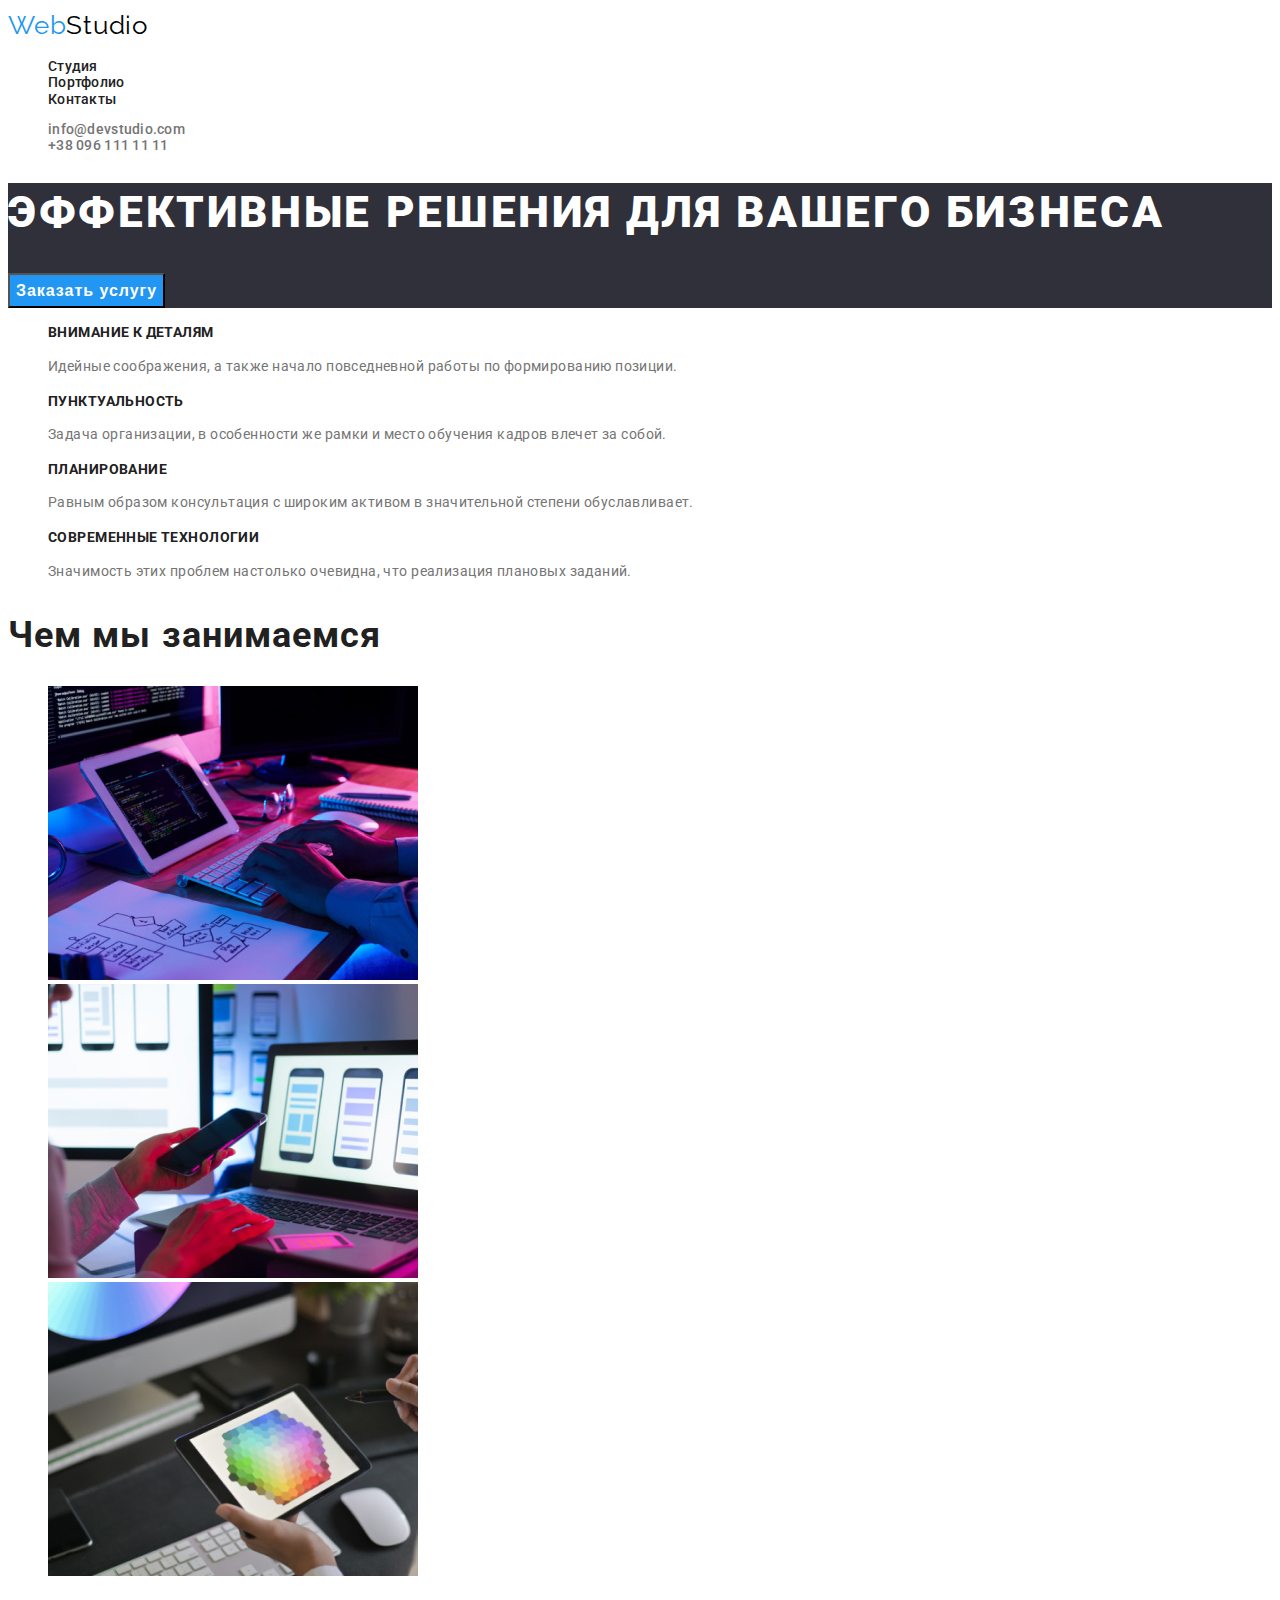
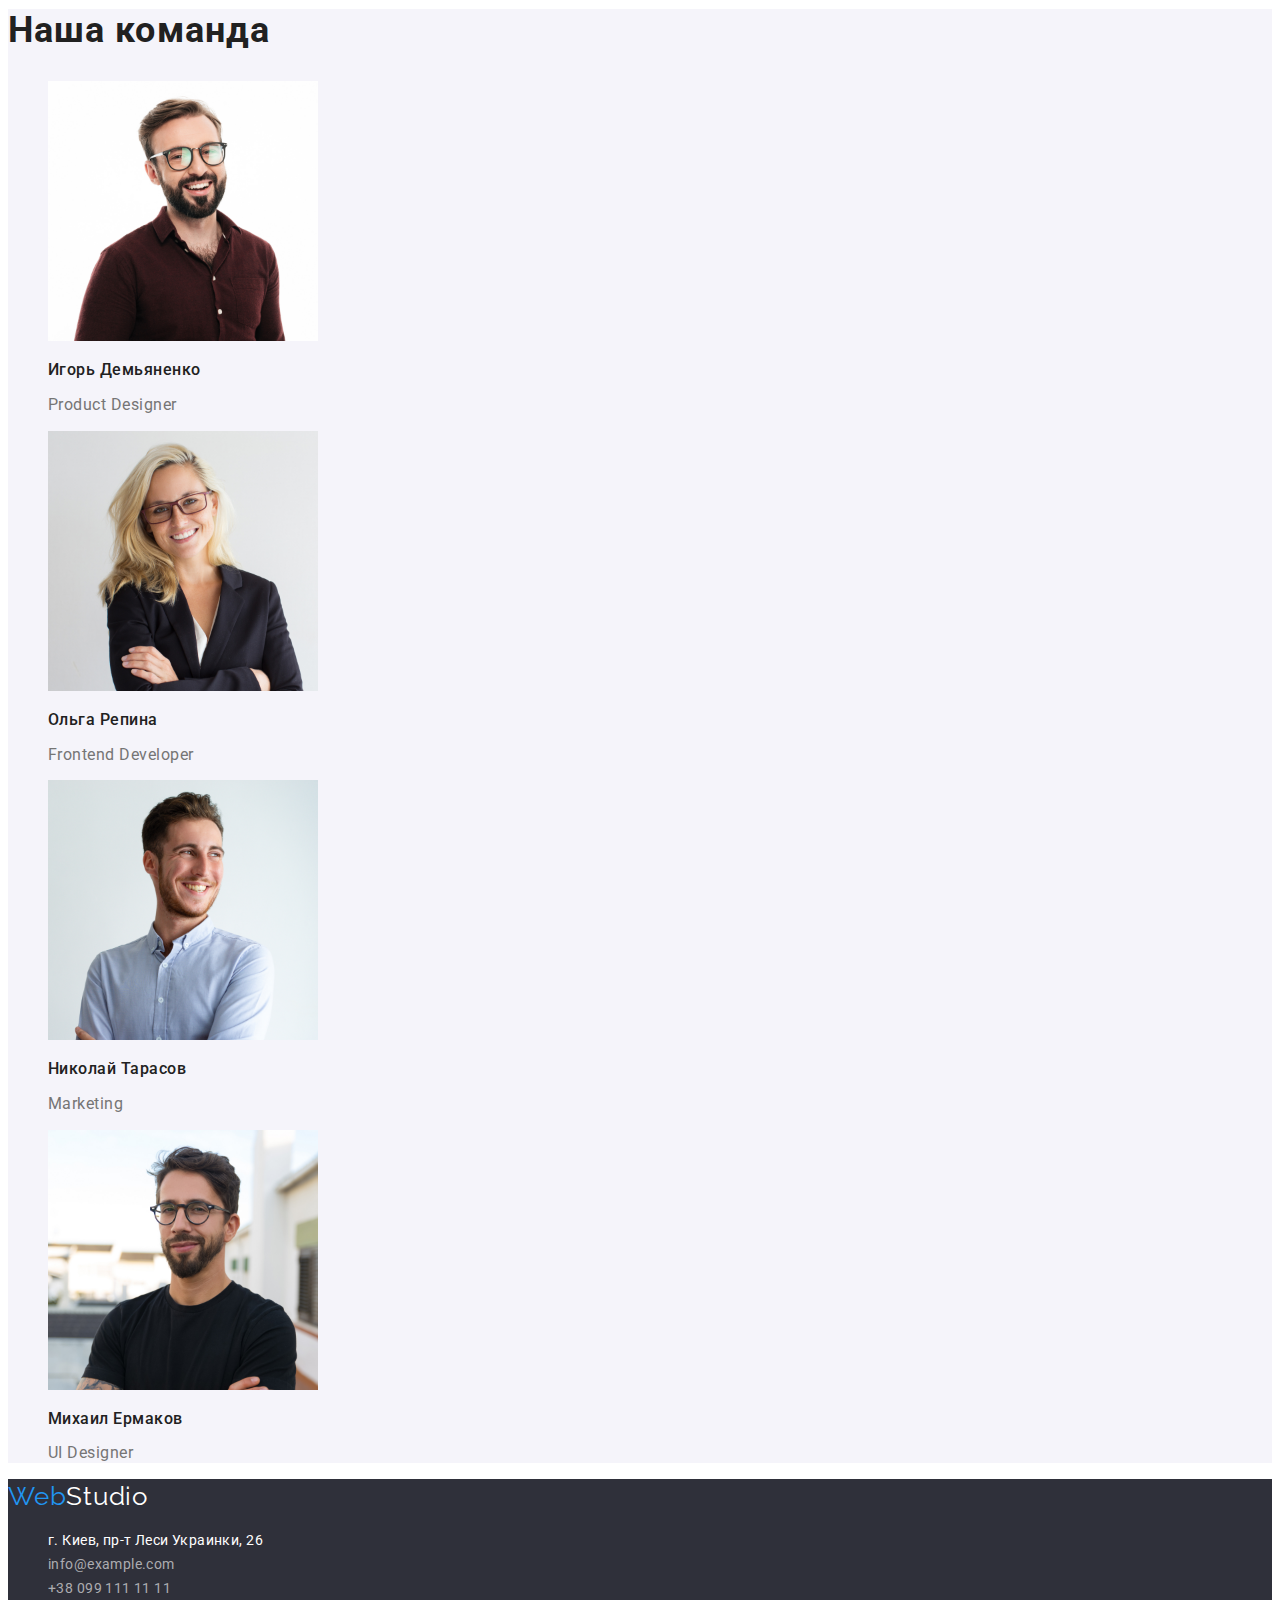
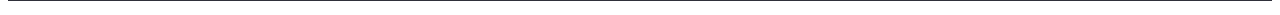
<file: index.html>
<!DOCTYPE html>
<html lang="ru">
  <head>
    <meta charset="UTF-8" />
    <meta http-equiv="X-UA-Compatible" content="IE=edge" />
    <meta name="viewport" content="width=device-width, initial-scale=1.0" />
    <title>Эффективные решения для вашего бизнеса</title>
    <link rel="preconnect" href="https://fonts.googleapis.com" />
    <link rel="preconnect" href="https://fonts.gstatic.com" crossorigin />
    <link
      href="https://fonts.googleapis.com/css2?family=Raleway:wght@700&family=Roboto:wght@400;500;700;900&display=swap"
      rel="stylesheet"
    />
    <link
      rel="stylesheet"
      href="https://cdnjs.cloudflare.com/ajax/libs/modern-normalize/1.1.0/modern-normalize.min.css"
      integrity="sha512-wpPYUAdjBVSE4KJnH1VR1HeZfpl1ub8YT/NKx4PuQ5NmX2tKuGu6U/JRp5y+Y8XG2tV+wKQpNHVUX03MfMFn9Q=="
      crossorigin="anonymous"
      referrerpolicy="no-referrer"
    />
    <link rel="stylesheet" href="./css/styles.css" />
  </head>

  <body>
    <header>
      <nav>
        <!--Logo-->
        <a href="./" class="logo">Web<span class="logo-black">Studio</span></a>

        <!--Navigation-->
        <ul class="site-nav">
          <li><a href="./index.html">Студия</a></li>
          <li><a href="./portfolio.html">Портфолио</a></li>
          <li><a href="">Контакты</a></li>
        </ul>
      </nav>

      <!--Contacts-->
      <ul class="contact-links">
        <li>
          <a href="mailto:info@devstudio.com">info@devstudio.com</a>
        </li>
        <li>
          <a href="tel:+380961111111">+38 096 111 11 11</a>
        </li>
      </ul>
    </header>

    <main>
      <!--Hero-->
      <section class="hero">
        <h1>Эффективные решения для вашего бизнеса</h1>
        <button type="button">Заказать услугу</button>
      </section>

      <!--Features-->
      <section class="features">
        <h2 style="display: none">Особенности</h2>
        <ul>
          <li>
            <h3>Внимание к деталям</h3>
            <p>
              Идейные соображения, а также начало повседневной работы по
              формированию позиции.
            </p>
          </li>
          <li>
            <h3>Пунктуальность</h3>
            <p>
              Задача организации, в особенности же рамки и место обучения кадров
              влечет за собой.
            </p>
          </li>
          <li>
            <h3>Планирование</h3>
            <p>
              Равным образом консультация с широким активом в значительной
              степени обуславливает.
            </p>
          </li>
          <li>
            <h3>Современные технологии</h3>
            <p>
              Значимость этих проблем настолько очевидна, что реализация
              плановых заданий.
            </p>
          </li>
        </ul>
      </section>

      <!--What We Do-->
      <section>
        <h2 class="main-title">Чем мы занимаемся</h2>
        <ul>
          <li>
            <img
              src="./images/im1.jpg"
              alt="Руки у планшета с клавиатурой"
              width="370"
            />
          </li>
          <li>
            <img
              src="./images/im2.jpg"
              alt="Телефон в руке возле ноутбука"
              width="370"
            />
          </li>
          <li>
            <img
              src="./images/im3.jpg"
              alt="Планшет и стилус в руках"
              width="370"
            />
          </li>
        </ul>
      </section>

      <!--Our Team-->
      <section class="team">
        <h2 class="main-title">Наша команда</h2>
        <ul>
          <li>
            <img src="./images/member1.jpg" alt="Член команды 1" width="270" />
            <h3>Игорь Демьяненко</h3>
            <p>Product Designer</p>
          </li>
          <li>
            <img src="./images/member2.jpg" alt="Член команды 2" width="270" />
            <h3>Ольга Репина</h3>
            <p>Frontend Developer</p>
          </li>
          <li>
            <img src="./images/member3.jpg" alt="Член команды 3" width="270" />
            <h3>Николай Тарасов</h3>
            <p>Marketing</p>
          </li>
          <li>
            <img src="./images/member4.jpg" alt="Член команды 4" width="270" />
            <h3>Михаил Ермаков</h3>
            <p>UI Designer</p>
          </li>
        </ul>
      </section>
    </main>

    <footer class="footer">
      <a href="./" class="logo">Web<span class="logo-white">Studio</span></a>
      <ul class="footer-links">
        <li>
          <address>г. Киев, пр-т Леси Украинки, 26</address>
        </li>
        <li>
          <a href="mailto:info@example.com">info@example.com</a>
        </li>
        <li>
          <a href="tel:+380991111111">+38 099 111 11 11</a>
        </li>
      </ul>
    </footer>
  </body>
</html>
</file>
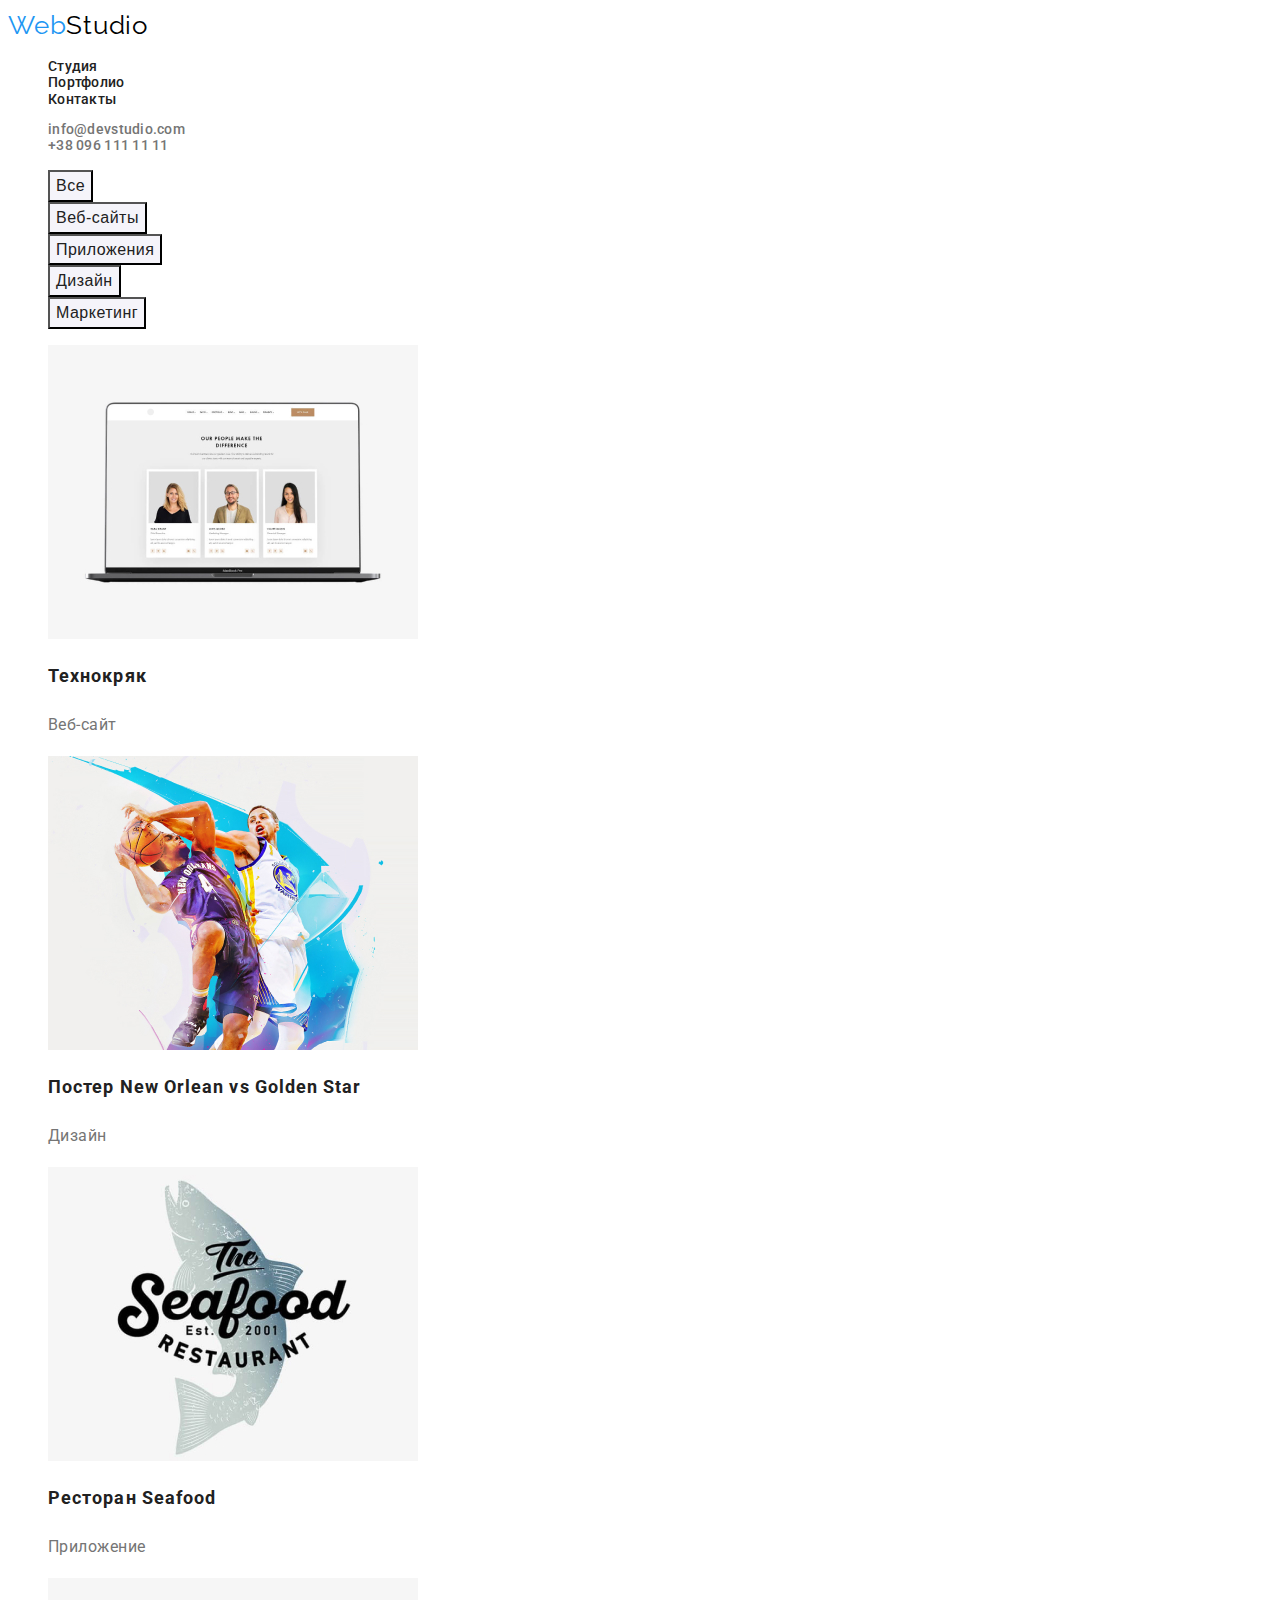
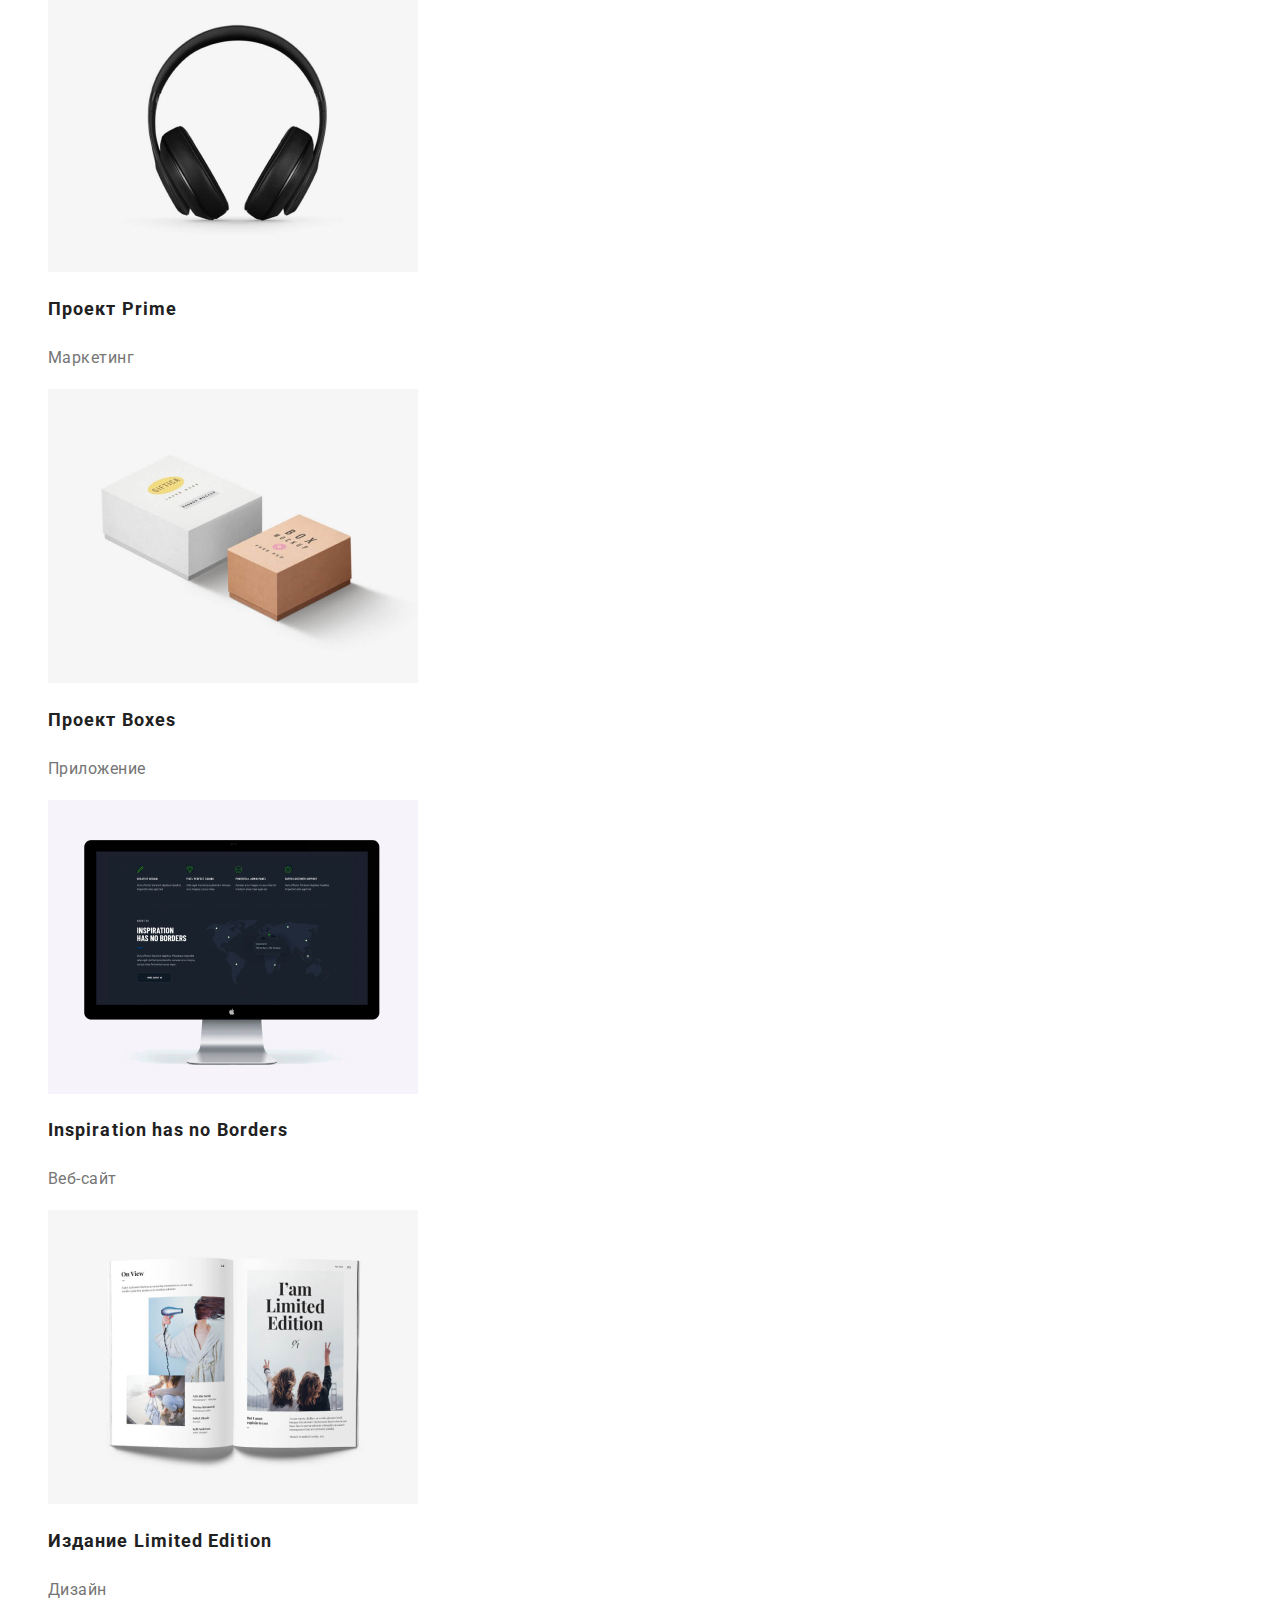
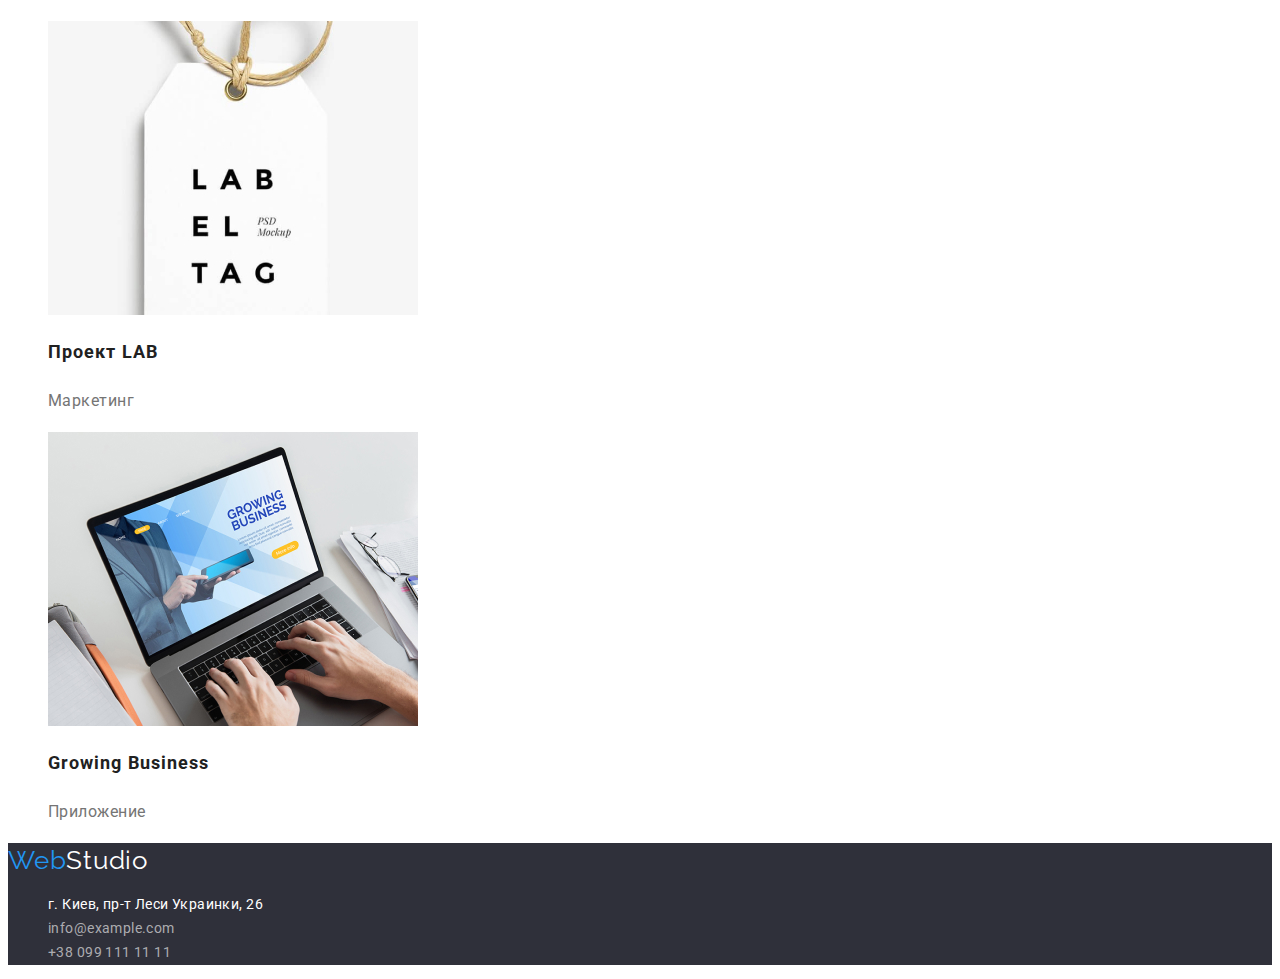
<file: portfolio.html>
<!DOCTYPE html>
<html lang="ru">
  <head>
    <meta charset="UTF-8" />
    <meta http-equiv="X-UA-Compatible" content="IE=edge" />
    <meta name="viewport" content="width=device-width, initial-scale=1.0" />
    <title>Портфолио</title>
    <link rel="preconnect" href="https://fonts.googleapis.com" />
    <link rel="preconnect" href="https://fonts.gstatic.com" crossorigin />
    <link
      href="https://fonts.googleapis.com/css2?family=Raleway:wght@700&family=Roboto:wght@400;500;700;900&display=swap"
      rel="stylesheet"
    />
    <link
      rel="stylesheet"
      href="https://cdnjs.cloudflare.com/ajax/libs/modern-normalize/1.1.0/modern-normalize.min.css"
      integrity="sha512-wpPYUAdjBVSE4KJnH1VR1HeZfpl1ub8YT/NKx4PuQ5NmX2tKuGu6U/JRp5y+Y8XG2tV+wKQpNHVUX03MfMFn9Q=="
      crossorigin="anonymous"
      referrerpolicy="no-referrer"
    />
    <link rel="stylesheet" href="./css/styles.css" />
  </head>

  <body>
    <header>
      <nav>
        <!--Logo-->
        <a href="./" class="logo">Web<span class="logo-black">Studio</span></a>

        <!--Navigation-->
        <ul class="site-nav">
          <li><a href="./index.html">Студия</a></li>
          <li><a href="./portfolio.html">Портфолио</a></li>
          <li><a href="">Контакты</a></li>
        </ul>
      </nav>

      <!--Contacts-->
      <ul class="contact-links">
        <li>
          <a href="mailto:info@devstudio.com">info@devstudio.com</a>
        </li>
        <li>
          <a href="tel:+380961111111">+38 096 111 11 11</a>
        </li>
      </ul>
    </header>

    <main>
      <!-- Portfolio Main Section -->
      <section>
        <!--Buttons-->
        <div class="portfolio-button">
          <h1 style="display: none">Портфолио</h1>
          <ul>
            <li>
              <button type="button">Все</button>
            </li>
            <li>
              <button type="button">Веб-сайты</button>
            </li>
            <li>
              <button type="button">Приложения</button>
            </li>
            <li>
              <button type="button">Дизайн</button>
            </li>
            <li>
              <button type="button">Маркетинг</button>
            </li>
          </ul>
        </div>
        <!--Gallery-->
        <div class="portfolio-gallery">
          <ul>
            <li>
              <img src="./images/img-1.jpg" alt="картинка 1" width="370" />
              <h2>Технокряк</h2>
              <p>Веб-сайт</p>
            </li>
            <li>
              <img src="./images/img-2.jpg" alt="картинка 2" width="370" />
              <h2>Постер <span lang="en">New Orlean vs Golden Star</span></h2>
              <p>Дизайн</p>
            </li>
            <li>
              <img src="./images/img-3.jpg" alt="картинка 3" width="370" />
              <h2>Ресторан <span lang="en">Seafood</span></h2>
              <p>Приложение</p>
            </li>
            <li>
              <img src="./images/img-4.jpg" alt="картинка 4" width="370" />
              <h2>Проект <span lang="en">Prime</span></h2>
              <p>Маркетинг</p>
            </li>
            <li>
              <img src="./images/img-5.jpg" alt="картинка 5" width="370" />
              <h2>Проект <span lang="en">Boxes</span></h2>
              <p>Приложение</p>
            </li>
            <li>
              <img src="./images/img-6.jpg" alt="картинка 6" width="370" />
              <h2 lang="en">Inspiration has no Borders</h2>
              <p>Веб-сайт</p>
            </li>
            <li>
              <img src="./images/img-7.jpg" alt="картинка 7" width="370" />
              <h2>Издание <span lang="en">Limited Edition</span></h2>
              <p>Дизайн</p>
            </li>
            <li>
              <img src="./images/img-8.jpg" alt="картинка 8" width="370" />
              <h2>Проект <span lang="en">LAB</span></h2>
              <p>Маркетинг</p>
            </li>
            <li>
              <img src="./images/img-9.jpg" alt="картинка 9" width="370" />
              <h2 lang="en">Growing Business</h2>
              <p>Приложение</p>
            </li>
          </ul>
        </div>
      </section>
    </main>

    <footer class="footer">
      <a href="./" class="logo">Web<span class="logo-white">Studio</span></a>
      <ul class="footer-links">
        <li>
          <address>г. Киев, пр-т Леси Украинки, 26</address>
        </li>
        <li>
          <a href="mailto:info@example.com">info@example.com</a>
        </li>
        <li>
          <a href="tel:+380991111111">+38 099 111 11 11</a>
        </li>
      </ul>
    </footer>
  </body>
</html>
</file>
<file: css/styles.css>
:root {
  --brand-color-main: #212121;
  --brand-color-text: #757575;
  --brand-color-focus: #2196f3;
  --brand-background-color: #2f303a;
}

body {
  font-family: "Roboto", sans-serif;
  background: #ffffff;
}

ul {
  list-style-type: none;
}

.logo {
  font-family: Raleway;
  font-size: 26px;
  line-height: 1.38;
  letter-spacing: 0.03em;
  color: var(--brand-color-focus);
  text-decoration: none;
}

.logo-black {
  font-family: Raleway;
  font-size: 26px;
  line-height: 1.38;
  letter-spacing: 0.03em;
  color: black;
  text-decoration: none;
}

.logo-white {
  font-family: Raleway;
  font-size: 26px;
  color: #ffffff;
  text-decoration: none;
}

.site-nav {
  font-size: 14px;
  font-weight: 500;
  line-height: 1.17;
  letter-spacing: 0.02em;
}

.site-nav a {
  color: var(--brand-color-main);
  text-decoration: none;
}

.site-nav a:hover,
.site-nav a:focus {
  color: var(--brand-color-focus);
}

.contact-links {
  font-size: 14px;
  font-weight: 500;
  line-height: 1.17;
  letter-spacing: 0.02em;
}

.contact-links a {
  color: var(--brand-color-text);
  text-decoration: none;
}

.contact-links a:hover,
.contact-links a:focus {
  color: var(--brand-color-focus);
}

.hero {
  background-color: var(--brand-background-color);
}

.hero h1 {
  font-weight: 900;
  font-size: 44px;
  line-height: 1.36;
  letter-spacing: 0.06em;
  color: #ffffff;
  text-transform: uppercase;
}

.hero button {
  background-color: var(--brand-color-focus);
  color: #ffffff;
  font-weight: 700;
  font-size: 16px;
  line-height: 1.87;
  letter-spacing: 0.06em;
  cursor: pointer;
}

.features h3 {
  font-size: 14px;
  font-weight: 700;
  line-height: 1.17;
  letter-spacing: 0.03em;
  color: var(--brand-color-main);
  text-transform: uppercase;
}

.features p {
  font-size: 14px;
  line-height: 1.71;
  letter-spacing: 0.03em;
  color: var(--brand-color-text);
}

.main-title {
  font-size: 36px;
  font-weight: 700;
  line-height: 1.17;
  letter-spacing: 0.03em;
  color: var(--brand-color-main);
}

.team {
  background-color: #f5f4fa;
}

.team h3 {
  font-size: 16px;
  font-weight: 500;
  line-height: 1.17;
  letter-spacing: 0.03em;
  color: var(--brand-color-main);
}

.team p {
  font-size: 16px;
  line-height: 1.17;
  letter-spacing: 0.03em;
  color: var(--brand-color-text);
}

.footer {
  background-color: var(--brand-background-color);
}

.footer-links address {
  font-size: 14px;
  line-height: 1.71;
  letter-spacing: 0.03em;
  font-style: normal;
  color: #ffffff;
}

.footer-links {
  font-size: 14px;
  line-height: 1.71;
  letter-spacing: 0.03em;
}

.footer-links a {
  color: #acacb0;
  text-decoration: none;
}

.footer-links a:hover,
.footer-links a:focus {
  color: var(--brand-color-focus);
}

.portfolio-button button {
  font-size: 16px;
  font-weight: 500;
  line-height: 1.62;
  letter-spacing: 0.03em;
}

.portfolio-button button {
  background-color: #f5f4fa;
  color: var(--brand-color-main);
  cursor: pointer;
}

.portfolio-button button:hover,
.portfolio-button button:focus {
  background-color: var(--brand-color-focus);
  color: #ffffff;
}

.portfolio-gallery h2 {
  font-size: 18px;
  font-weight: 700;
  line-height: 2;
  letter-spacing: 0.06em;
  color: var(--brand-color-main);
}

.portfolio-gallery p {
  font-size: 16px;
  line-height: 1.87;
  letter-spacing: 0.03em;
  color: var(--brand-color-text);
}
</file>
